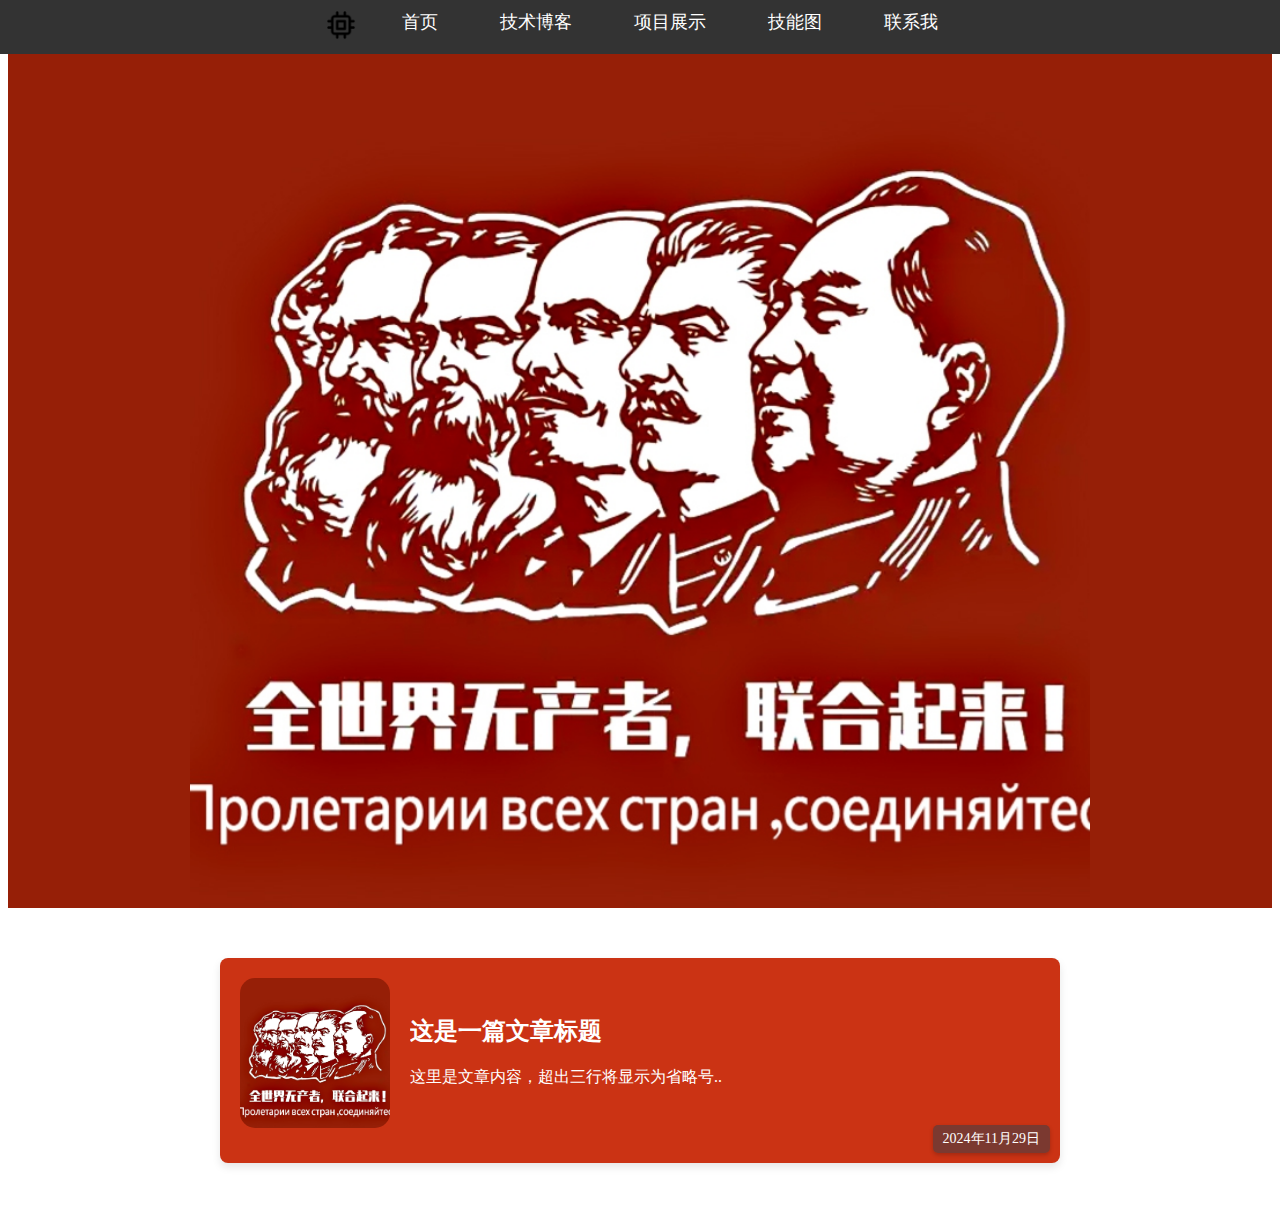
<file: index.html>
<!DOCTYPE html>
<html lang="ch-ZN">

<head>
    <link rel="icon" href="Resource/logo.png" type="image/x-icon">
    <title>小谢的个人博客</title>
    <meta charset="UTF-8">
    <meta name="viewport" content="width=device-width, initial-scale=1.0">
    <title>Document</title>
    <link rel="stylesheet" href="CSS/topTitle.css">
    <link rel="stylesheet" href="CSS/topMenu.css">
    <link rel="stylesheet" href="CSS/articleBox.css">
</head>
<!--标题部分-->
<body>
    <div class="topTitle">
        <div class="topMenu">
            <ul class="menuList">
                <li><img class="logo" src="Resource/logo.png" alt=""></li>
                <li><a href="#home">首页</a></li>
                <li><a href="#services">技术博客</a></li>
                <li><a href="#about">项目展示</a></li>
                <li><a href="#contact">技能图</a></li>
                <li><a href="#contact">联系我</a></li>
            </ul>
        </div>
    </div>





<!-- 文章部分 -->
<a href="article.html" class="articleBoxLink">
    <div class="articleBox">
        <div class="articleRow">
            <img src="Resource/title.jpg" alt="Article Image" class="articleImage">
            <div class="articleText">
                <h1 class="articleTitle">这是一篇文章标题</h1>
                <p class="articleContent">这里是文章内容，超出三行将显示为省略号..</p>
            </div>
        </div>
        <div class="articleDate">2024年11月29日</div>
    </div>
</a>
</body>
</html>
</file>
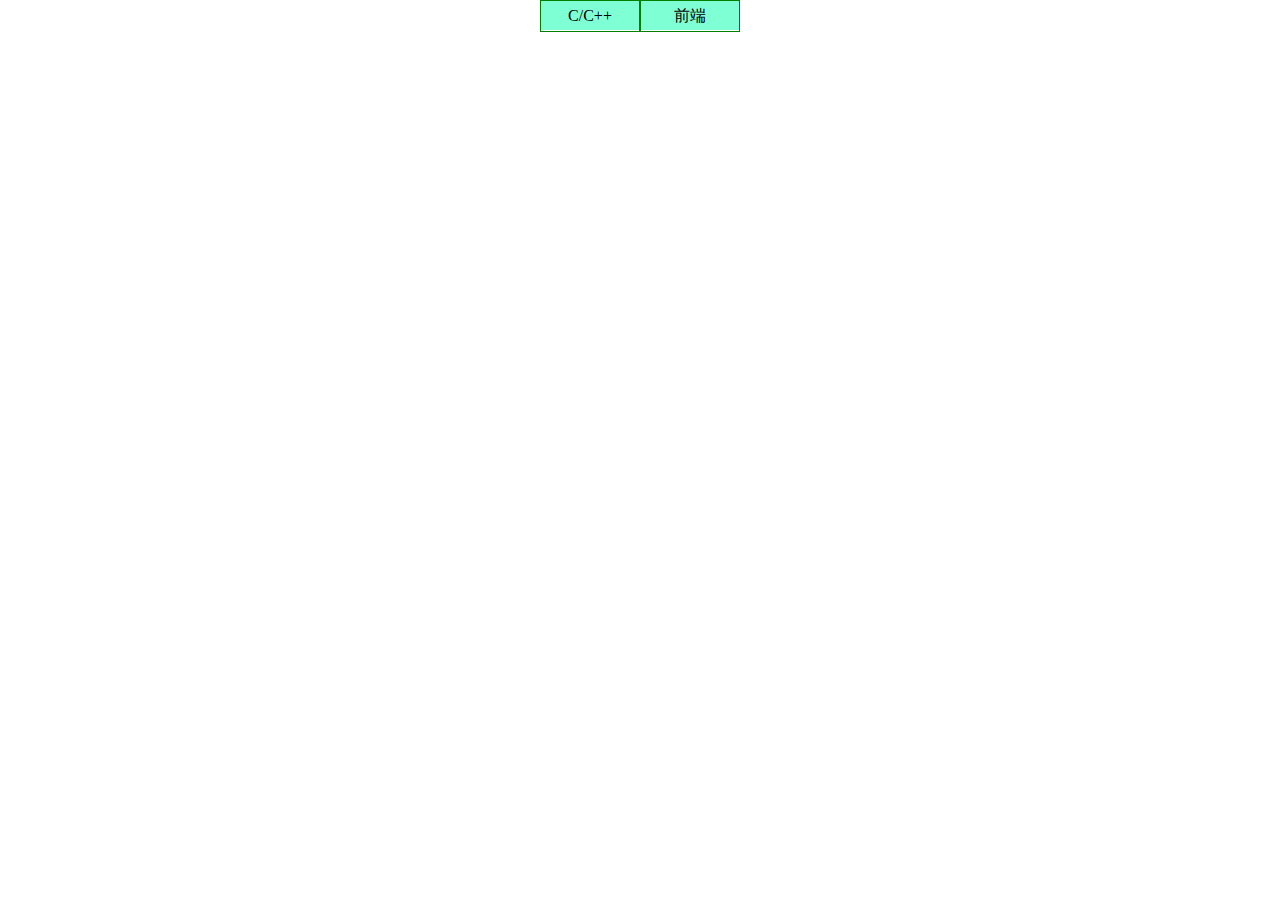
<file: 71-二级菜单.html>
<!DOCTYPE html>
<html lang="ch-ZN">
<head>
    <meta charset="UTF-8">
    <meta name="viewport" content="width=device-width, initial-scale=1.0">
    <title>Document</title>
    <style>
        *
        {
            margin: 0;
            padding: 0;
        }
        .topTitleBox
        {
            width: 200px;
            height: 30px;
            background-color: aquamarine;
             text-align: center; 
             margin: 0 auto;     
        }
        ul{
            list-style: none;
        }
        
      .topTitleBox .item
        {
            float: left;
            text-align: center; 
            width: 98px;
            border: 1px solid green;
            line-height: 30px;
        }
        .item:hover
        {
            background-color: chartreuse;
        }
        .item ul
        {
            display: none;
        }
        .item:hover ul
        {
            display: block;
        }
        .item:hover li:hover
        {
           background-color: coral;
        }
    </style>
</head>
<body>
    <div class="topTitleBox">
        <ul>
            <li class="item">C/C++
                <ul>
                    <li><a href="">源代码</a></li>
                    <li><a href="">知识点</a></li>
                    <li><a href="">运行效果</a></li>
                </ul>
                
            </li>
            <li class="item">前端
                <ul>
                    <li>HTML</li>
                    <li>CSS</li>
                    <li>JS</li>
                </ul>
            </li>

        </ul>
    </div>
</body>
</html>
</file>
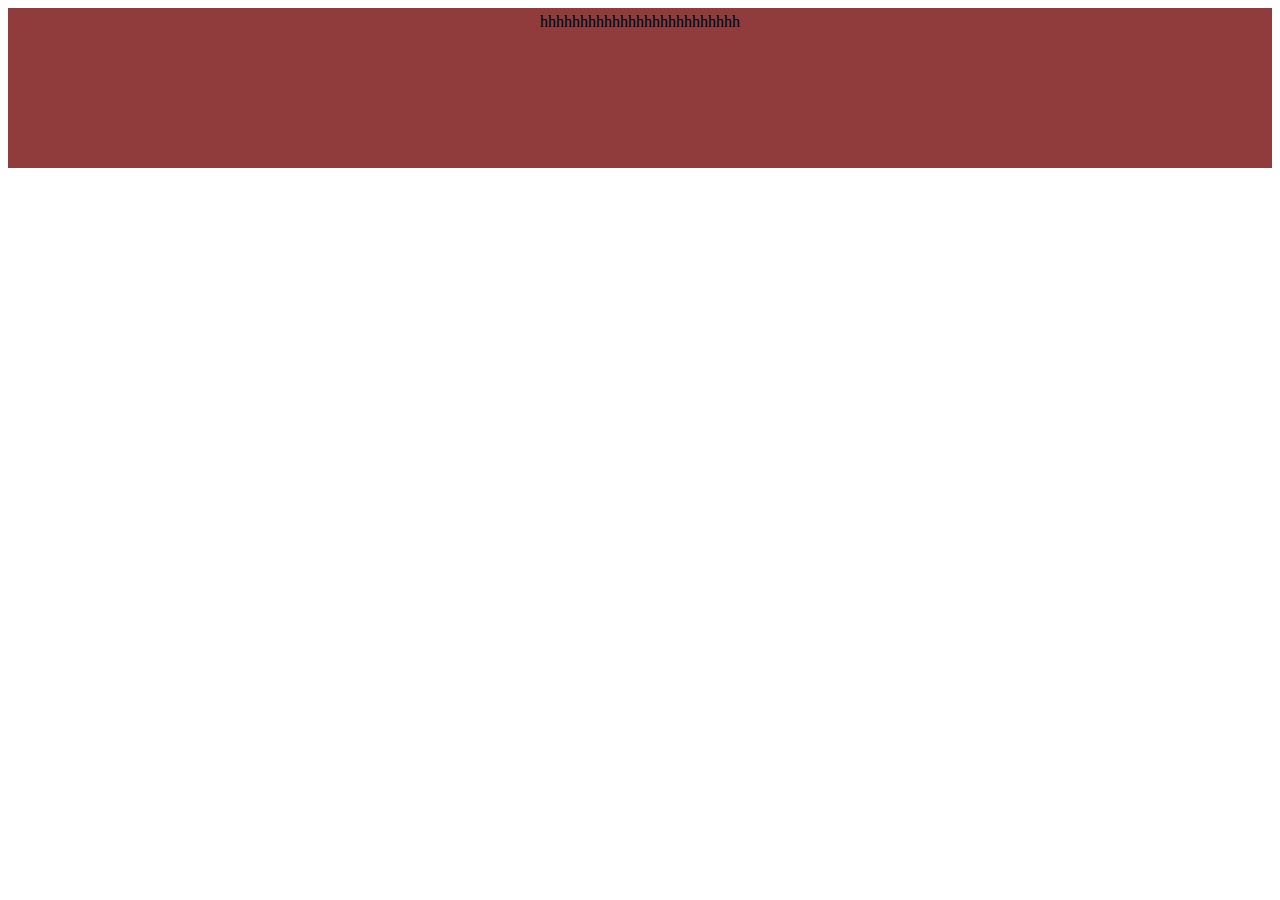
<file: 实验/text.html>
<!DOCTYPE html>
<html lang="en">

<head>
    <meta charset="UTF-8">
    <meta name="viewport" content="width=device-width, initial-scale=1.0">
    <title>Document</title>
    <style>
        .box1 {
            background-color: rgb(145, 60, 60);
            padding: 5px 0;
            text-align: center;
            height: 150px;
            text-overflow: ellipsis;
            white-space: nowrap;
            overflow: hidden;
        }
    </style>
</head>

<body>
    <div class="box1">hhhhhhhhhhhhhhhhhhhhhhhhh</div>
</body>

</html>
</file>
<file: CSS/topTitle.css>
.topTitle {
    background-color: rgb(150, 31, 7);
    background-image: url(../Resource/title.jpg);
    width: 100%;
    /* 背景容器宽度为100%，可以根据需要调整 */
    height: 100vh;
    /* 背景容器高度为100vh，即占满整个视口 */
    background-repeat: no-repeat;
    /* 禁止背景图重复 */
    background-size: contain;
    /* 确保背景图完全显示，且保持比例 */
    background-position: center;
    /* 背景图居中显示 */
}
</file>
<file: CSS/topMenu.css>
/* .topMenu 固定在页面顶部 */
.topMenu {
    position: fixed;
    top: 0;
    left: 0;
    width: 100%;
    background-color: #333;
    color: white;
    padding: 10px 0;
    text-align: center;
    z-index: 1000; /* 确保它在最上层 */
}

/* 菜单项的基本样式 */
.menuList {
    list-style-type: none;
    margin: 0;
    padding: 0;
    display: flex; /* 使用 flexbox 实现水平排列 */
    justify-content: center; /* 居中对齐菜单项 */
}

/* 每个菜单项 */
.menuList li {
    margin: 0 15px; /* 菜单项之间的间隔 */
}

/* 链接样式 */
.menuList li a {
    color: white;
    text-decoration: none;
    font-size: 18px;
    padding: 8px 16px;
}

/* 鼠标悬停时改变菜单项的背景色 */
.menuList li a:hover {
    background-color: #555;
    border-radius: 4px;
}

/* 页面内容区域，确保它不被菜单遮挡 */
.content {
    margin-top: 60px; /* 为了避免菜单遮挡内容，给页面内容留出空间 */
}

.logo
{
    width: 30px;
    height: 30px;
}
</file>
<file: CSS/articleBox.css>
/* 文章盒子布局 */
.articleBox {
    max-width: 800px;  /* 限制文章最大宽度 */
    margin: 50px auto; /* 自动左右外边距，居中；50px 是上下外边距 */
    padding: 20px;     /* 给文章一些内边距 */
    background-color: rgb(203, 51, 20);  /* 背景颜色 */
    box-shadow: 0 4px 8px rgba(0, 0, 0, 0.1);  /* 阴影效果 */
    border-radius: 8px;  /* 圆角效果 */
    min-height: 140px;
    position: relative;  /* 设置相对定位，以便定位子元素 */
}

/* 鼠标悬停时改变背景颜色 */
.articleBox:hover {
    background-color: rgb(240, 100, 30);  /* 鼠标悬停时的背景颜色 */
}

/* 文章日期 */
.articleDate {
    position: absolute;  /* 使用绝对定位 */
    bottom: 10px;        /* 距离底部 10px */
    right: 10px;         /* 距离右边 10px */
    font-size: 14px;     /* 日期字体大小 */
    color: white;        /* 日期文字颜色 */
    background-color: rgba(89, 60, 60, 0.7);  /* 半透明背景，增强可读性 */
    padding: 5px 10px;   /* 给日期加点内边距 */
    border-radius: 5px;  /* 日期背景圆角 */
    box-shadow: 0 2px 4px rgba(0, 0, 0, 0.2); /* 日期的阴影效果 */
}

/* 文章标题样式 */
.articleTitle {
    font-size: 24px;            /* 字体大小 */
    font-weight: bold;          /* 加粗 */
    white-space: nowrap;        /* 防止换行 */
    overflow: hidden;           /* 超出部分隐藏 */
    text-overflow: ellipsis;    /* 超出部分显示省略号 */
    color: white;               /* 字体颜色 */
    margin: 0;                  /* 移除默认外边距 */
    line-height: 1.2;           /* 设置标题行高 */
}

/* 文章内容样式 */
.articleContent {
    font-size: 16px;            /* 设置字体大小 */
    line-height: 1.5;           /* 设置行高 */
    color: white;               /* 设置文本颜色 */
    display: -webkit-box;       /* 使用 flexbox 布局 */
    -webkit-box-orient: vertical; /* 设置为纵向布局 */
    -webkit-line-clamp: 3;      /* 设置显示 3 行，超出的部分显示省略号 */
    overflow: hidden;           /* 超出部分隐藏 */
    text-overflow: ellipsis;    /* 超出部分显示省略号 */
    margin: 20px 0 0 0;         /* 设置上下外边距 */
}

/* 文章盒子内的每一行（如果有图片或者额外的内容） */
.articleRow {
    display: flex;             /* 使用 flexbox 布局 */
    align-items: center;       /* 垂直居中对齐图片和文字 */
    margin-bottom: 15px;       /* 每行之间的间距 */
}

/* 图片样式 */
.articleImage {
    width: 150px;               /* 设置图片宽度 */
    height: 150px;              /* 设置图片高度 */
    margin-right: 20px;        /* 图片与文字之间的间距 */
    border-radius: 10%;        /* 图片圆弧显示 */
}
/* 给包裹文章的链接添加样式 */
.articleBoxLink {
    text-decoration: none; /* 去掉链接的下划线 */
    display: block;        /* 使链接占满整个父容器 */
}
</file>
